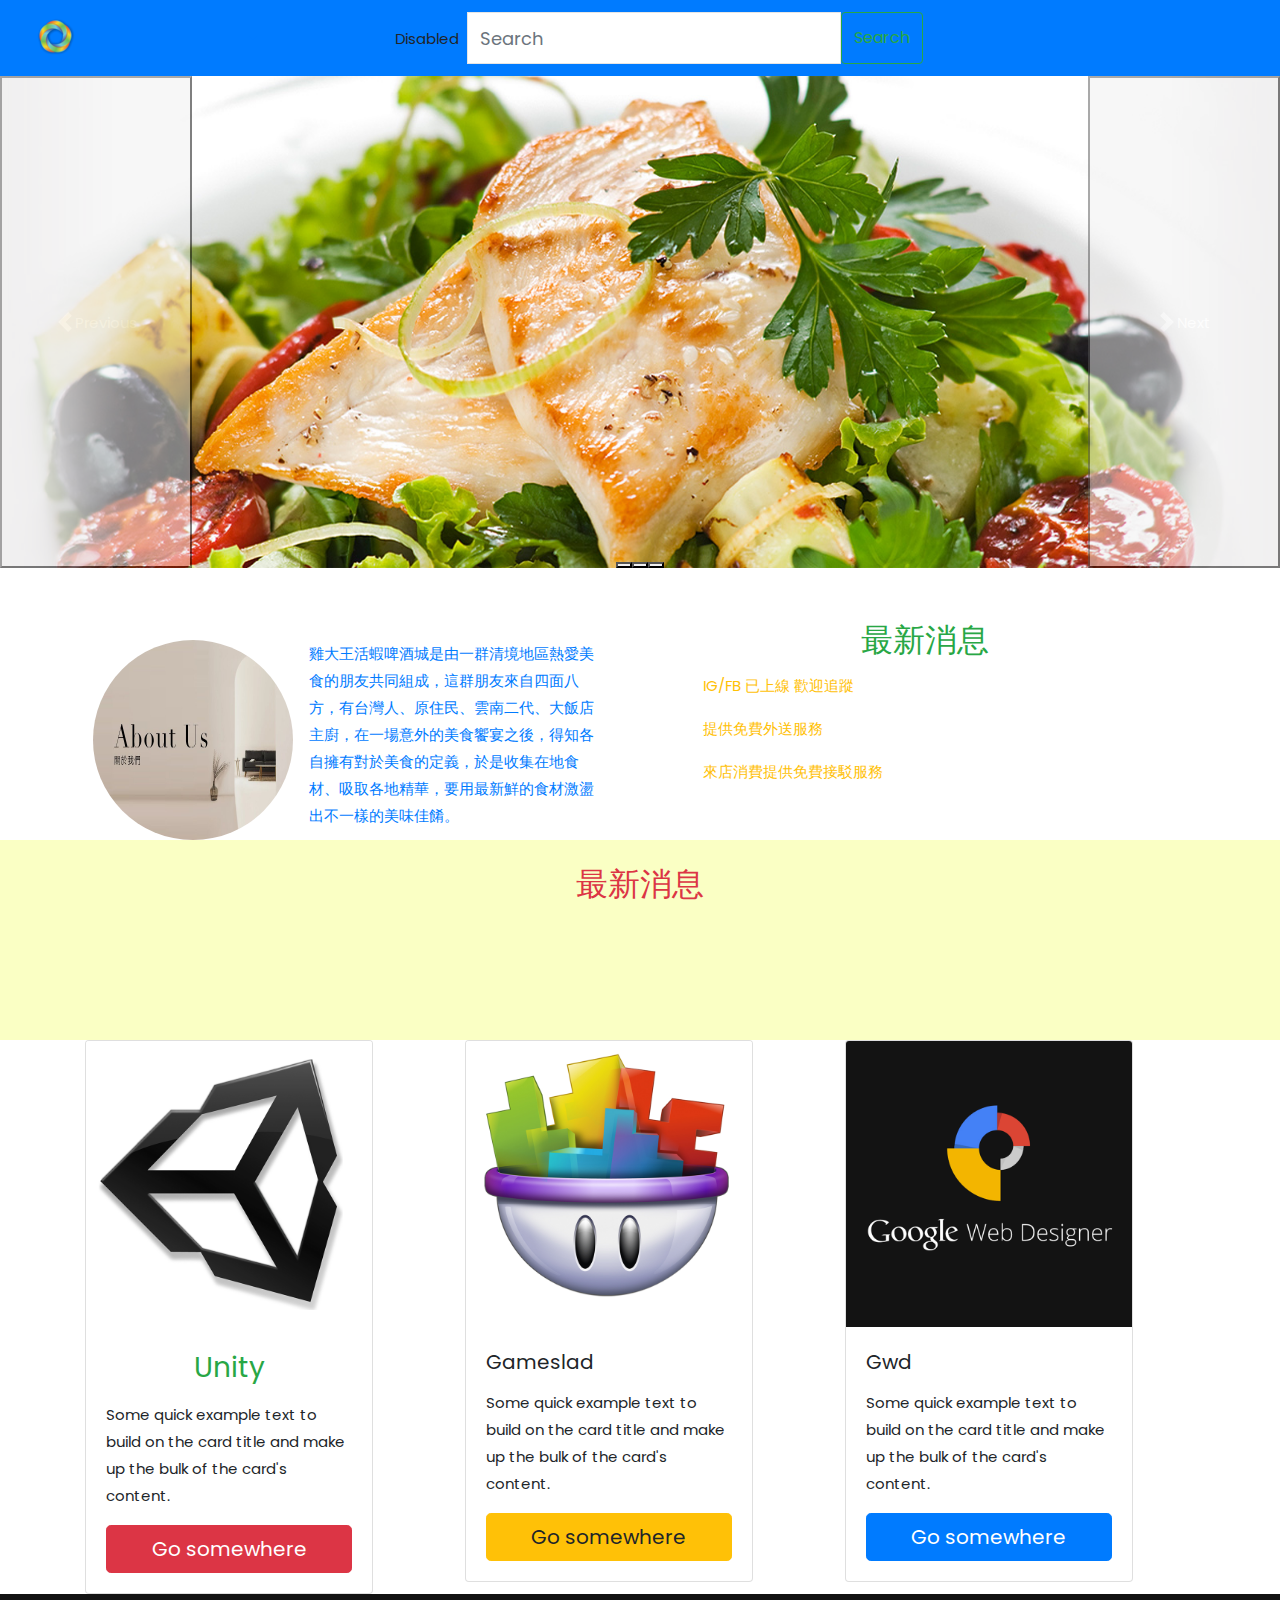
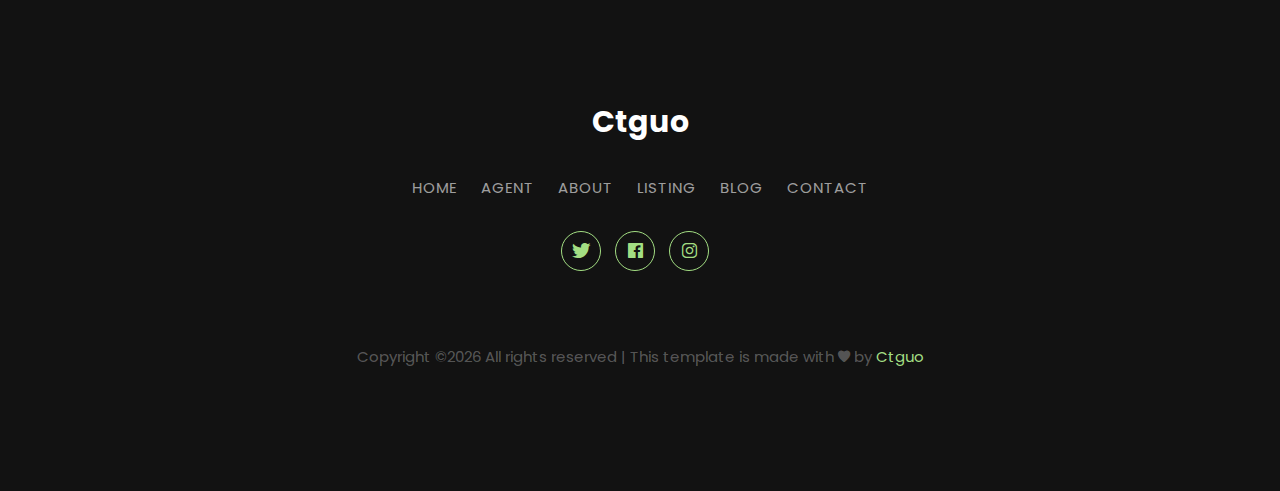
<file: index.html>
<!doctype html>
<html>
<head>
    <title>restaurant</title>
    <link href="https://cdn.jsdelivr.net/npm/bootstrap@5.3.2/dist/css/bootstrap.min.css" rel="stylesheet" integrity="sha384-T3c6CoIi6uLrA9TneNEoa7RxnatzjcDSCmG1MXxSR1GAsXEV/Dwwykc2MPK8M2HN" crossorigin="anonymous">
    <script src="https://cdn.jsdelivr.net/npm/bootstrap@5.3.2/dist/js/bootstrap.bundle.min.js" integrity="sha384-C6RzsynM9kWDrMNeT87bh95OGNyZPhcTNXj1NW7RuBCsyN/o0jlpcV8Qyq46cDfL" crossorigin="anonymous"></script>
    
    <meta name="viewport" content="width=device-width, initial-scale=1, shrink-to-fit=no">

    <link href="https://fonts.googleapis.com/css?family=Poppins:300,400,500,600,700,800,900" rel="stylesheet">
	
    <link rel="stylesheet" href="css/ionicons.min.css">
    <link rel="stylesheet" href="css/style.css">
    
    
    </head>
<body>
    
    
    <nav class="navbar navbar-expand-lg bg-primary" data-bs-theme="dark">
    <div class="container-fluid">
        <a class="navbar-brand" href="#">
            <img src="images/logo.png" alt="Bootstrap">
        </a>
            <button class="navbar-toggler" type="button" data-bs-toggle="collapse" data-bs-target="#navbarSupportedContent" aria-controls="navbarSupportedContent" aria-expanded="false" aria-label="Toggle navigation">
            <span class="navbar-toggler-icon"></span>
            </button>
        <div class="collapse navbar-collapse" id="navbarSupportedContent">
        <ul class="navbar-nav me-auto mb-2 mb-lg-0">
            
             <li class="nav-item">
                <a class="nav-link active" aria-current="page" href="#">關於我們</a>
            </li>
            <li class="nav-item dropdown">
                <a class="nav-link dropdown-toggle" href="#" role="button" data-bs-toggle="dropdown" aria-expanded="false">關於我們
                </a>
                <ul class="dropdown-menu">
                    <li><a class="dropdown-item" href="#">魷魚遊戲</a></li>
                    <li><a class="dropdown-item" href="#">評價與心得</a></li>
                    <li><hr class="dropdown-divider"></li>
                    <li><a class="dropdown-item" href="#">其他</a></li>
                </ul>
            </li>
            
            
            <li class="nav-item">
                <a class="nav-link active" aria-current="page" href="#">最新消息</a>
            </li>
            <li class="nav-item">
                <a class="nav-link" href="#">美食</a>
            </li>
            
            <li class="nav-item">
          <a class="nav-link disabled" aria-disabled="true">Disabled</a>
        </li>
        </ul>
            <form class="d-flex" role="search">
                <input class="form-control me-2" type="search" placeholder="Search" aria-label="Search">
                <button class="btn btn-outline-success" type="submit">Search</button>
            </form>
    </div>
    </div>
    </nav>
    
    <div id="carouselExampleIndicators" class="carousel slide">
        <div class="carousel-indicators">
            <button type="button" data-bs-target="#carouselExampleIndicators" data-bs-slide-to="0" class="active" aria-current="true" aria-label="Slide 1"></button>
            <button type="button" data-bs-target="#carouselExampleIndicators" data-bs-slide-to="1" aria-label="Slide 2"></button>
            <button type="button" data-bs-target="#carouselExampleIndicators" data-bs-slide-to="2" aria-label="Slide 3"></button>
        </div>
        <div class="carousel-inner">
            <div class="carousel-item active">
            <img src="images/slide.jpg" class="d-block w-100" alt="restaurant1">
            </div>
        <div class="carousel-item">
            <img src="images/slide1.jpg" class="d-block w-100" alt="restaurant2">
        </div>
        <div class="carousel-item">
            <img src="images/slide2.jpg" class="d-block w-100" alt="restaurant3">
        </div>
        </div>
            <button class="carousel-control-prev" type="button" data-bs-target="#carouselExampleIndicators" data-bs-slide="prev">
                <span class="carousel-control-prev-icon" aria-hidden="true"></span>
                <span class="visually-hidden">Previous</span>
            </button>
            <button class="carousel-control-next" type="button" data-bs-target="#carouselExampleIndicators" data-bs-slide="next">
                <span class="carousel-control-next-icon" aria-hidden="true"></span>
                <span class="visually-hidden">Next</span>
            </button>
    </div>
    
    <section class="container mt-5">
        <div class="row">
            <div class="col-lg-6">
                    <div class="d-flex flex-nowrap justify-content-center mx-2 mt-4"> 
                        <div class="flex-shrink-0"> 
                            <img src="images/aboutus.jpg" width="200px" height="200px" class="rounded-circle"> 
                        </div> 
                        <div class="flex-grow-1 px-3 text-primary"> 
                            雞大王活蝦啤酒城是由一群清境地區熱愛美食的朋友共同組成，這群朋友來自四面八方，有台灣人、原住民、雲南二代、大飯店主廚，在一場意外的美食饗宴之後，得知各自擁有對於美食的定義，於是收集在地食材、吸取各地精華，要用最新鮮的食材激盪出不一樣的美味佳餚。 
                        </div> 
                    </div>                  
            </div>
            <div class="col-lg-6">
                <h2 class="text-center text-success">最新消息</h2>
                    <div class="px-5 text-warning">
                        <p>IG/FB 已上線 歡迎追蹤</p>
                        <p>提供免費外送服務</p>
                        <p>來店消費提供免費接駁服務</p>
                    </div>    
            </div>
        
        
        </div>
    </section>
    
    
    
    
    <section class="ftco-section">
			<div class="container">
				<div class="row justify-content-center">
					<div class="col-md-6 text-center text-danger">
						<h2>最新消息</h2>
					</div>
				</div>
			</div>
    </section>
    <div class="container">
        <div class="row">
            <div class="col-lg-4">
                <div class="card" style="width: 18rem;">
                    <img src="images/unity.jpg" class="card-img-top" alt="...">
                    <div class="card-body">
                        <h3 class="card-title text-success text-center">Unity</h3>
                        <p class="card-text">Some quick example text to build on the card title and make up the bulk of the card's content.</p>
                        <a href="#" class="btn btn-danger btn-lg btn-block">Go somewhere</a>
                    </div>
                </div>
                
            </div>
            
            <div class="col-lg-4">
                <div class="card" style="width: 18rem;">
                    <img src="images/gamesalad.jpg" class="card-img-top" alt="...">
                    <div class="card-body">
                        <h5 class="card-title">Gameslad</h5>
                        <p class="card-text">Some quick example text to build on the card title and make up the bulk of the card's content.</p>
                        <a href="#" class="btn btn-warning btn-lg btn-block">Go somewhere</a>
                    </div>
                </div>
            
            </div>
            
            <div class="col-lg-4">
                <div class="card" style="width: 18rem;">
                    <img src="images/gwd.jpg" class="card-img-top" alt="...">
                    <div class="card-body">
                        <h5 class="card-title">Gwd</h5>
                        <p class="card-text">Some quick example text to build on the card title and make up the bulk of the card's content.</p>
                        <a href="#" class="btn btn-primary btn-lg btn-block">Go somewhere</a>
                    </div>
                </div>
            
            </div>
        </div>
    </div>
    

    
    <footer class="footer-07">
			<div class="container">
				<div class="row justify-content-center">
					<div class="col-md-12 text-center">
						<h2 class="footer-heading"><a href="#" class="logo">Ctguo</a></h2>
						<p class="menu">
							<a href="#">Home</a>
							<a href="#">Agent</a>
							<a href="#">About</a>
							<a href="#">Listing</a>
							<a href="#">Blog</a>
							<a href="#">Contact</a>
						</p>
						<ul class="ftco-footer-social p-0">
                        <li class="ftco-animate"><a href="#" data-toggle="tooltip" data-placement="top" title="Twitter"><span class="ion-logo-twitter"></span></a></li>
                        <li class="ftco-animate"><a href="#" data-toggle="tooltip" data-placement="top" title="Facebook"><span class="ion-logo-facebook"></span></a></li>
                        <li class="ftco-animate"><a href="#" data-toggle="tooltip" data-placement="top" title="Instagram"><span class="ion-logo-instagram"></span></a></li>
            </ul>
					</div>
				</div>
				<div class="row mt-5">
					<div class="col-md-12 text-center">
						<p class="copyright"><!-- Link back to Colorlib can't be removed. Template is licensed under CC BY 3.0. -->
					  Copyright &copy;<script>document.write(new Date().getFullYear());</script> All rights reserved | This template is made with <i class="ion-ios-heart" aria-hidden="true"></i> by <a href="https://colorlib.com" target="_blank">Ctguo</a>
					  <!-- Link back to Colorlib can't be removed. Template is licensed under CC BY 3.0. --></p>
					</div>
				</div>
			</div>
		</footer>
		

    <script src="js/jquery.min.js"></script>
    <script src="js/popper.js"></script>
    <script src="js/bootstrap.min.js"></script>
    <script src="js/main.js"></script>
    </body>
</html>
</file>
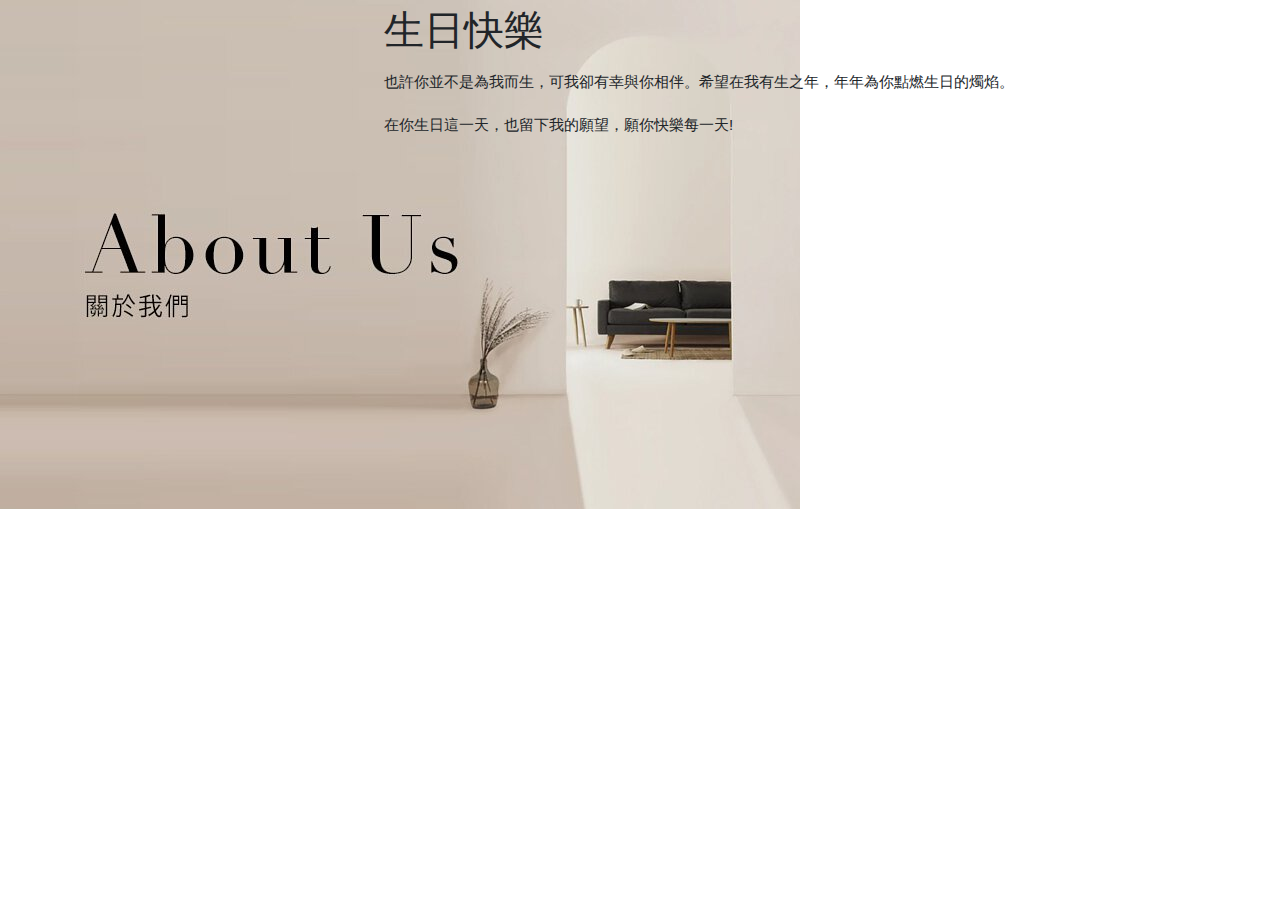
<file: test.html>
<html>
  <head>
    <meta charset="utf-8" >
    <title>網頁範例-左圖右字</title>
  <link rel="stylesheet" href="css/style.css">
  </head>
  <body>
    <div class="happy">
      <div class="bdcard">
        <img src="images/aboutus.jpg" alt="生日卡" />
      </div>
      <div class="bdtext">
        <h1>生日快樂</h1>
        <p>也許你並不是為我而生，可我卻有幸與你相伴。希望在我有生之年，年年為你點燃生日的燭焰。</p>
        <p>在你生日這一天，也留下我的願望，願你快樂每一天!</p>
      </div>
    </div>
  </body>
</html
</file>
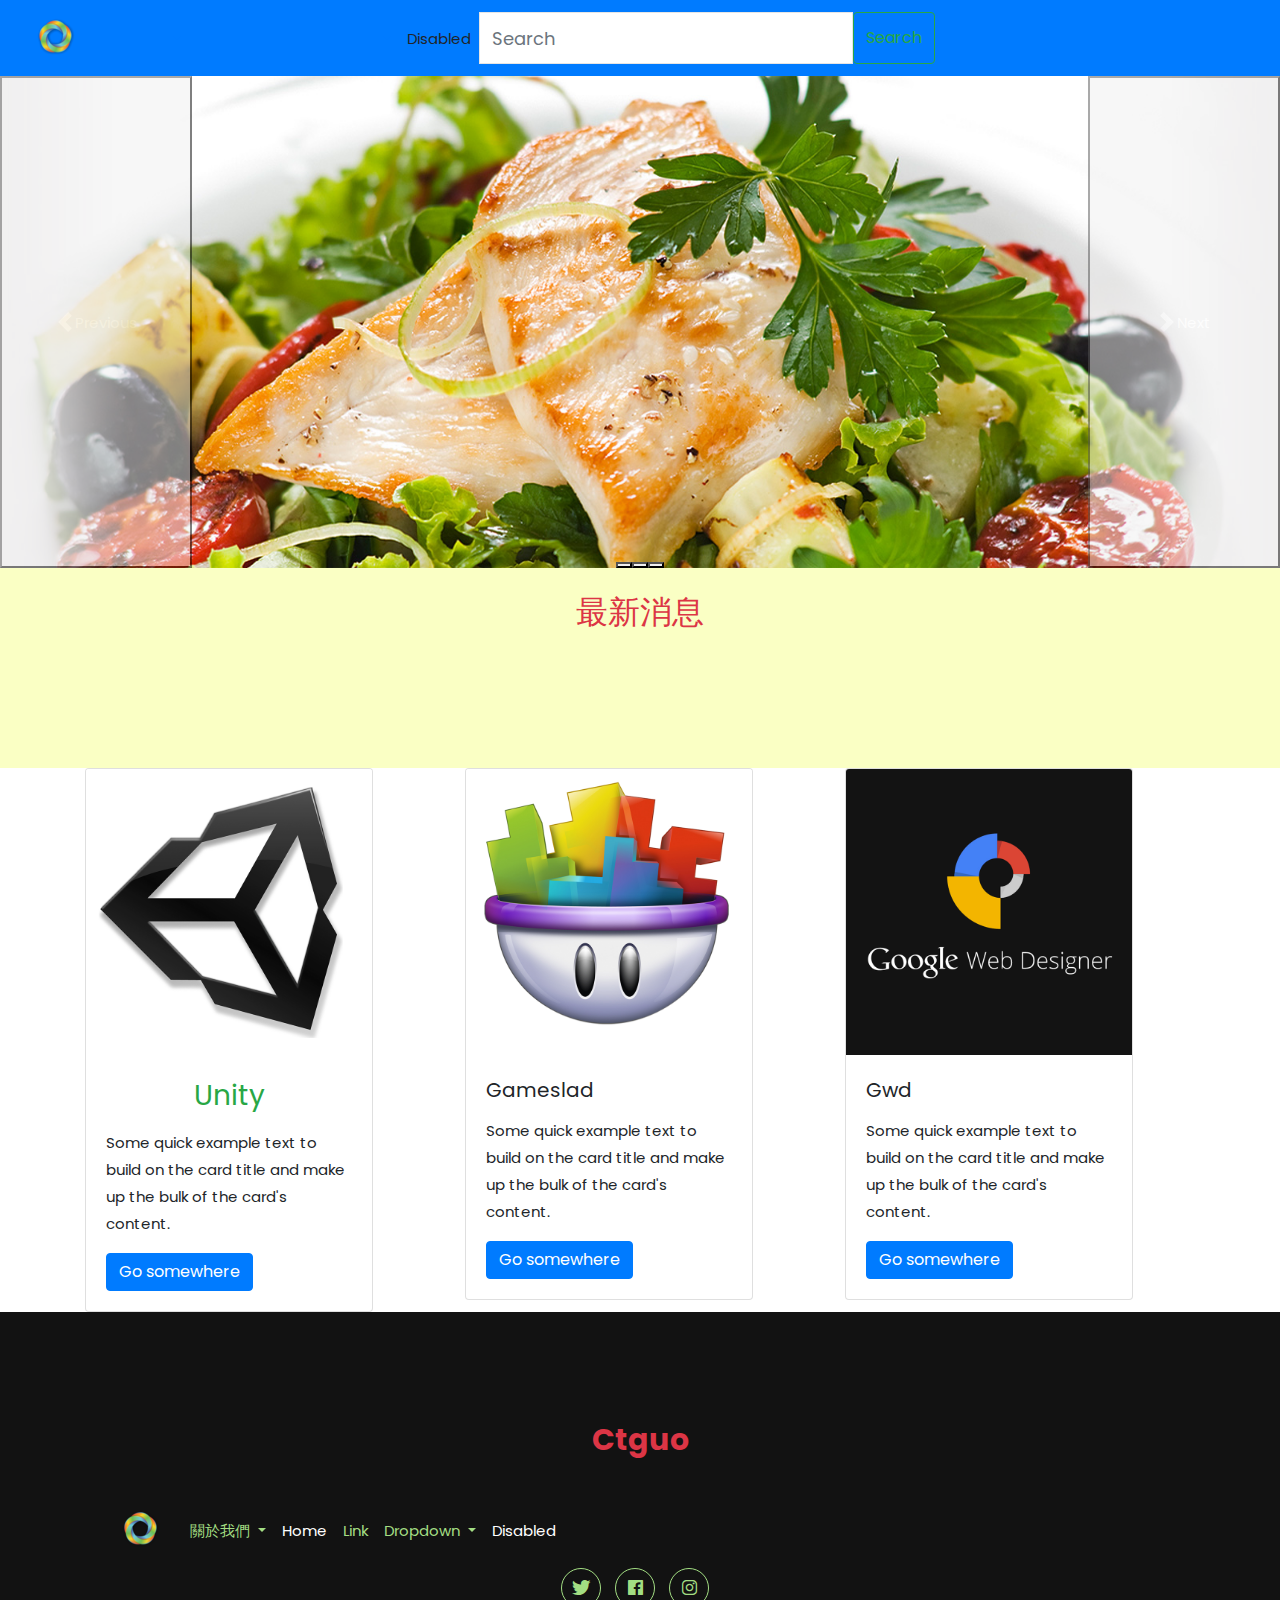
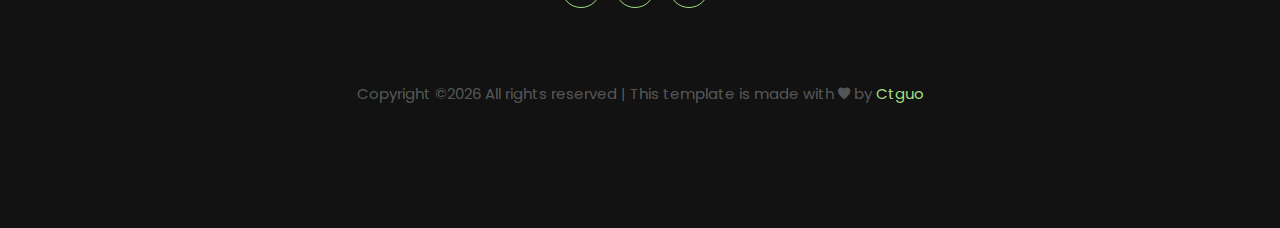
<file: test1.html>
<!doctype html>
<html>
<head>
    <title>restaurant</title>
    <link href="https://cdn.jsdelivr.net/npm/bootstrap@5.3.2/dist/css/bootstrap.min.css" rel="stylesheet" integrity="sha384-T3c6CoIi6uLrA9TneNEoa7RxnatzjcDSCmG1MXxSR1GAsXEV/Dwwykc2MPK8M2HN" crossorigin="anonymous">
    <script src="https://cdn.jsdelivr.net/npm/bootstrap@5.3.2/dist/js/bootstrap.bundle.min.js" integrity="sha384-C6RzsynM9kWDrMNeT87bh95OGNyZPhcTNXj1NW7RuBCsyN/o0jlpcV8Qyq46cDfL" crossorigin="anonymous"></script>
    
    <meta name="viewport" content="width=device-width, initial-scale=1, shrink-to-fit=no">

    <link href="https://fonts.googleapis.com/css?family=Poppins:300,400,500,600,700,800,900" rel="stylesheet">
	
    <link rel="stylesheet" href="css/ionicons.min.css">
    <link rel="stylesheet" href="css/style.css">
    
    
    </head>
<body>
    
    
    <nav class="navbar navbar-expand-lg bg-primary" data-bs-theme="dark">
    <div class="container-fluid">
        <a class="navbar-brand" href="#">
            <img src="images/logo.png" alt="Bootstrap">
        </a>
            <button class="navbar-toggler" type="button" data-bs-toggle="collapse" data-bs-target="#navbarSupportedContent" aria-controls="navbarSupportedContent" aria-expanded="false" aria-label="Toggle navigation">
            <span class="navbar-toggler-icon"></span>
            </button>
        <div class="collapse navbar-collapse" id="navbarSupportedContent">
        <ul class="navbar-nav me-auto mb-2 mb-lg-0">
            <li class="nav-item dropdown">
                <a class="nav-link dropdown-toggle" href="#" role="button" data-bs-toggle="dropdown" aria-expanded="false">關於我們
                </a>
                <ul class="dropdown-menu">
                    <li><a class="dropdown-item" href="#">魷魚遊戲</a></li>
                    <li><a class="dropdown-item" href="#">評價與心得</a></li>
                    <li><hr class="dropdown-divider"></li>
                    <li><a class="dropdown-item" href="#">其他</a></li>
                </ul>
            </li>
            
            
            <li class="nav-item">
                <a class="nav-link active" aria-current="page" href="#">Home</a>
            </li>
            <li class="nav-item">
                <a class="nav-link" href="#">Link</a>
            </li>
            <li class="nav-item dropdown">
                <a class="nav-link dropdown-toggle" href="#" role="button" data-bs-toggle="dropdown" aria-expanded="false">Dropdown
                </a>
                <ul class="dropdown-menu">
                    <li><a class="dropdown-item" href="#">Action</a></li>
                    <li><a class="dropdown-item" href="#">Another action</a></li>
                    <li><hr class="dropdown-divider"></li>
                    <li><a class="dropdown-item" href="#">Something else here</a></li>
                </ul>
            </li>
            <li class="nav-item">
                <a class="nav-link disabled" aria-disabled="true">Disabled</a>
            </li>
        </ul>
            <form class="d-flex" role="search">
                <input class="form-control me-2" type="search" placeholder="Search" aria-label="Search">
                <button class="btn btn-outline-success" type="submit">Search</button>
            </form>
    </div>
    </div>
    </nav>
    
    <div id="carouselExampleIndicators" class="carousel slide">
        <div class="carousel-indicators">
            <button type="button" data-bs-target="#carouselExampleIndicators" data-bs-slide-to="0" class="active" aria-current="true" aria-label="Slide 1"></button>
            <button type="button" data-bs-target="#carouselExampleIndicators" data-bs-slide-to="1" aria-label="Slide 2"></button>
            <button type="button" data-bs-target="#carouselExampleIndicators" data-bs-slide-to="2" aria-label="Slide 3"></button>
        </div>
        <div class="carousel-inner">
            <div class="carousel-item active">
            <img src="images/slide.jpg" class="d-block w-100" alt="restaurant1">
            </div>
        <div class="carousel-item">
            <img src="images/slide1.jpg" class="d-block w-100" alt="restaurant2">
        </div>
        <div class="carousel-item">
            <img src="images/slide2.jpg" class="d-block w-100" alt="restaurant3">
        </div>
        </div>
            <button class="carousel-control-prev" type="button" data-bs-target="#carouselExampleIndicators" data-bs-slide="prev">
                <span class="carousel-control-prev-icon" aria-hidden="true"></span>
                <span class="visually-hidden">Previous</span>
            </button>
            <button class="carousel-control-next" type="button" data-bs-target="#carouselExampleIndicators" data-bs-slide="next">
                <span class="carousel-control-next-icon" aria-hidden="true"></span>
                <span class="visually-hidden">Next</span>
            </button>
    </div>
    <section class="ftco-section">
			<div class="container">
				<div class="row justify-content-center">
					<div class="col-md-6 text-center text-danger">
						<h2>最新消息</h2>
					</div>
				</div>
			</div>
    </section>
    <div class="container">
        <div class="row">
            <div class="col-lg-4">
                <div class="card" style="width: 18rem;">
                    <img src="images/unity.jpg" class="card-img-top" alt="...">
                    <div class="card-body">
                        <h3 class="card-title text-success text-center">Unity</h3>
                        <p class="card-text">Some quick example text to build on the card title and make up the bulk of the card's content.</p>
                        <a href="#" class="btn btn-primary">Go somewhere</a>
                    </div>
                </div>
                
            </div>
            
            <div class="col-lg-4">
                <div class="card" style="width: 18rem;">
                    <img src="images/gamesalad.jpg" class="card-img-top" alt="...">
                    <div class="card-body">
                        <h5 class="card-title">Gameslad</h5>
                        <p class="card-text">Some quick example text to build on the card title and make up the bulk of the card's content.</p>
                        <a href="#" class="btn btn-primary">Go somewhere</a>
                    </div>
                </div>
            
            </div>
            
            <div class="col-lg-4">
                <div class="card" style="width: 18rem;">
                    <img src="images/gwd.jpg" class="card-img-top" alt="...">
                    <div class="card-body">
                        <h5 class="card-title">Gwd</h5>
                        <p class="card-text">Some quick example text to build on the card title and make up the bulk of the card's content.</p>
                        <a href="#" class="btn btn-primary">Go somewhere</a>
                    </div>
                </div>
            
            </div>
        </div>
    </div>
    

    
    <footer class="footer-07">
			<div class="container">
				<div class="row justify-content-center">
					<div class="col-md-12 text-center">
						<h2 class="footer-heading"><a href="#" class="logo text-danger">Ctguo</a></h2>
						  <nav class="navbar navbar-expand-lg">
                                <div class="container-fluid">
                                    <a class="navbar-brand" href="#">
                                        <img src="images/logo.png" alt="Bootstrap">
                                    </a>
                                    <button class="navbar-toggler" type="button" data-bs-toggle="collapse" data-bs-target="#navbarSupportedContent" aria-controls="navbarSupportedContent" aria-expanded="false" aria-label="Toggle navigation">
                                    <span class="navbar-toggler-icon"></span>
                                    </button>
                                    <div class="collapse navbar-collapse" id="navbarSupportedContent">
                                        <ul class="navbar-nav me-auto mb-2 mb-lg-0">
                                            <li class="nav-item dropdown">
                <a class="nav-link dropdown-toggle" href="#" role="button" data-bs-toggle="dropdown" aria-expanded="false">關於我們
                </a>
                <ul class="dropdown-menu">
                    <li><a class="dropdown-item" href="#">魷魚遊戲</a></li>
                    <li><a class="dropdown-item" href="#">評價與心得</a></li>
                    <li><hr class="dropdown-divider"></li>
                    <li><a class="dropdown-item" href="#">其他</a></li>
                </ul>
            </li>
            
            
                                            <li class="nav-item">
                                                <a class="nav-link active text-white" aria-current="page" href="#">Home</a>
                                            </li>
                                            <li class="nav-item">
                                                <a class="nav-link" href="#">Link</a>
                                            </li>
                                            <li class="nav-item dropdown">
                                                <a class="nav-link dropdown-toggle" href="#" role="button" data-bs-toggle="dropdown" aria-expanded="false">
            Dropdown
          </a>
                                                    <ul class="dropdown-menu">
                                                        <li><a class="dropdown-item" href="#">Action</a></li>
                                                        <li><a class="dropdown-item" href="#">Another action</a></li>
                                                        <li><hr class="dropdown-divider"></li>
                                                        <li><a class="dropdown-item" href="#">Something else here</a></li>
                                                    </ul>
                                            </li>
                                            <li class="nav-item">
                                                <a class="nav-link disabled text-white" aria-disabled="true">Disabled</a>
                                            </li>
                                        </ul>
                                        
                                    </div>
                                </div>
                        </nav>
    
						<ul class="ftco-footer-social p-0">
                        <li class="ftco-animate"><a href="#" data-toggle="tooltip" data-placement="top" title="Twitter"><span class="ion-logo-twitter"></span></a></li>
                        <li class="ftco-animate"><a href="#" data-toggle="tooltip" data-placement="top" title="Facebook"><span class="ion-logo-facebook"></span></a></li>
                        <li class="ftco-animate"><a href="#" data-toggle="tooltip" data-placement="top" title="Instagram"><span class="ion-logo-instagram"></span></a></li>
            </ul>
					</div>
				</div>
				<div class="row mt-5">
					<div class="col-md-12 text-center">
						<p class="copyright"><!-- Link back to Colorlib can't be removed. Template is licensed under CC BY 3.0. -->
					  Copyright &copy;<script>document.write(new Date().getFullYear());</script> All rights reserved | This template is made with <i class="ion-ios-heart" aria-hidden="true"></i> by <a href="https://colorlib.com" target="_blank">Ctguo</a>
					  <!-- Link back to Colorlib can't be removed. Template is licensed under CC BY 3.0. --></p>
					</div>
				</div>
			</div>
		</footer>
		

    <script src="js/jquery.min.js"></script>
    <script src="js/popper.js"></script>
    <script src="js/bootstrap.min.js"></script>
    <script src="js/main.js"></script>
    </body>
</html>
</file>
